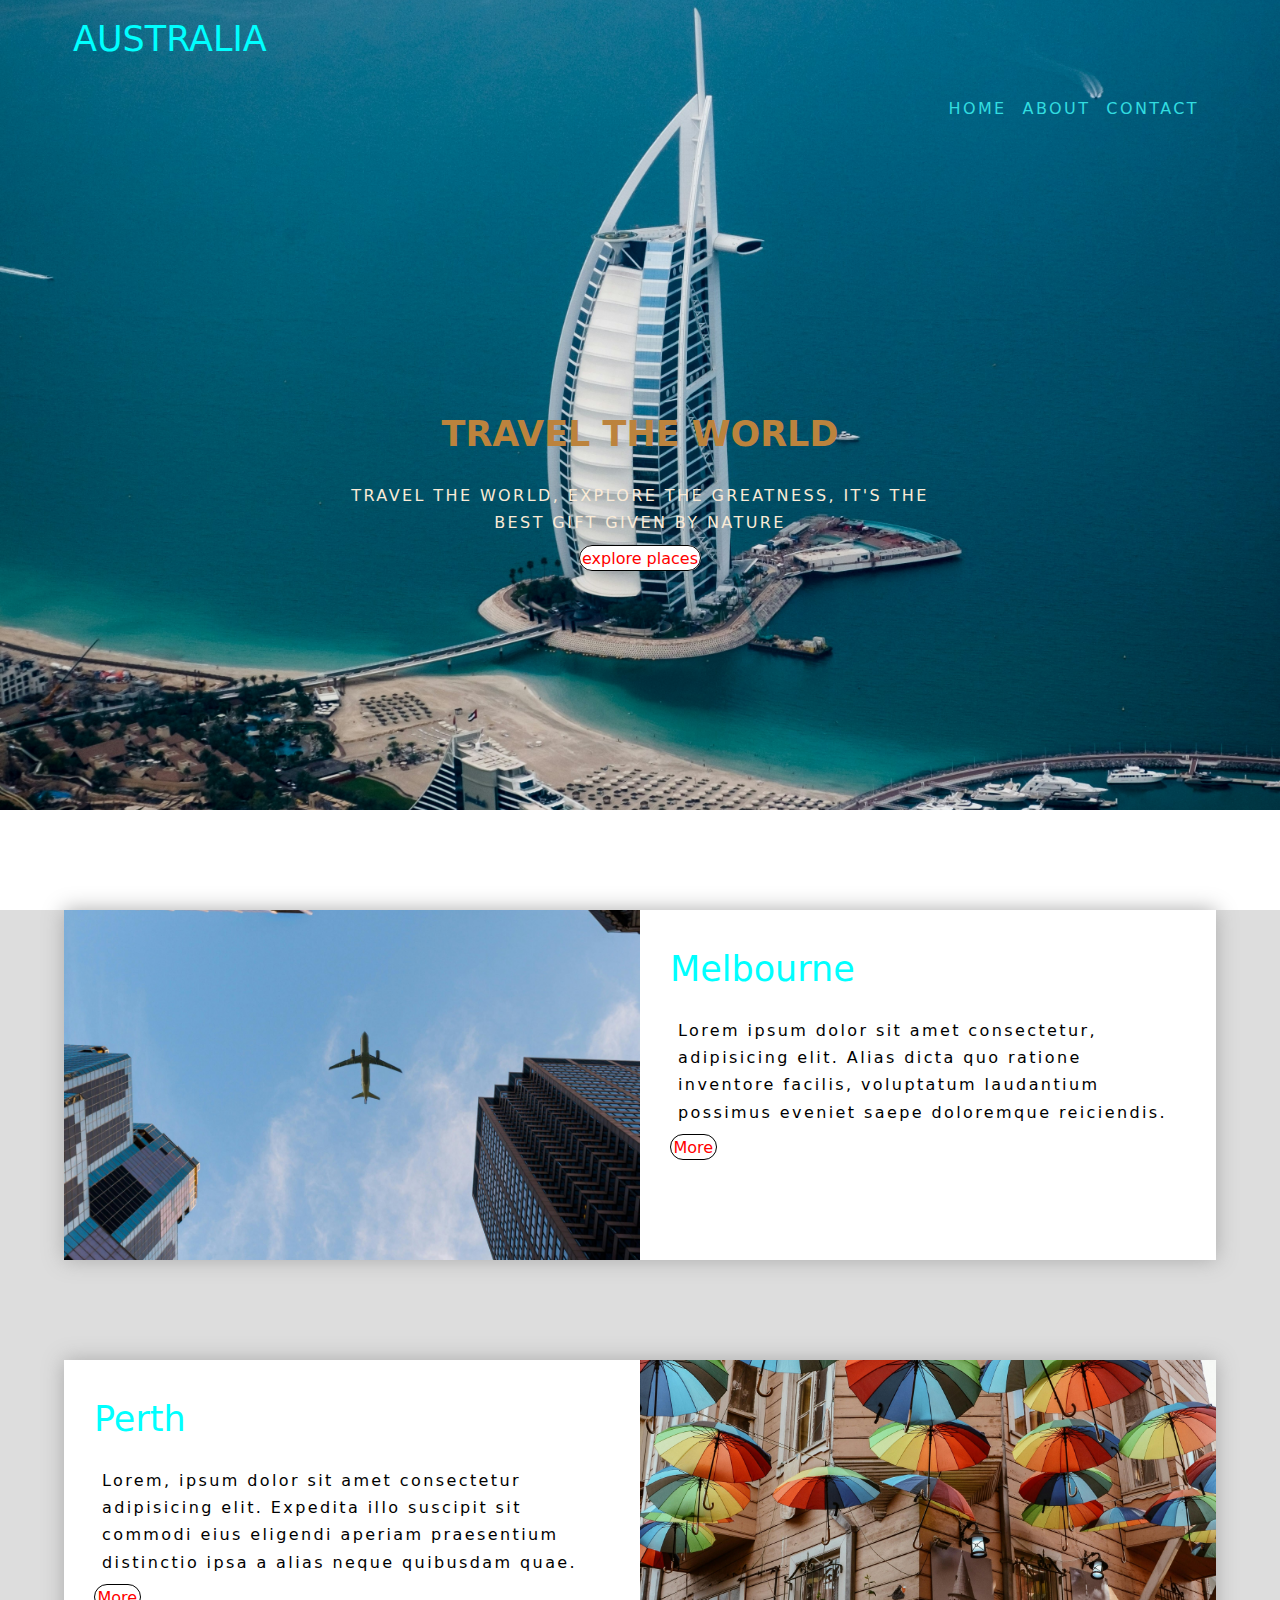
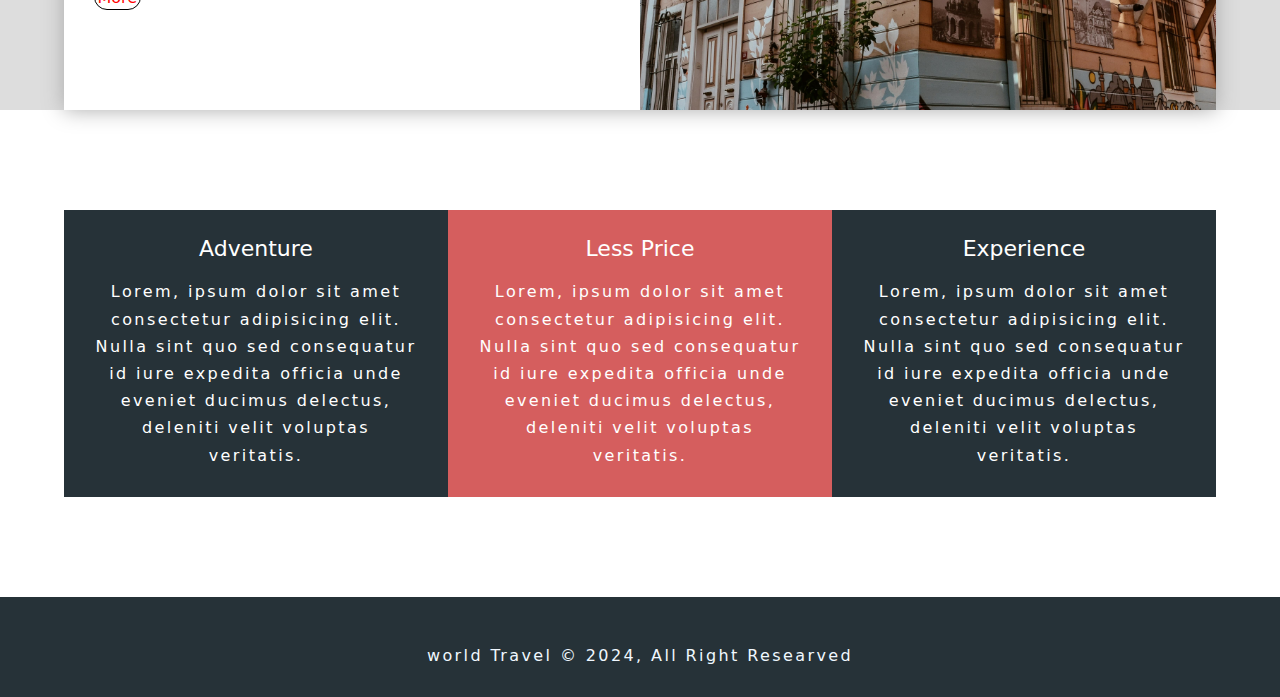
<file: index.html>
<!DOCTYPE html>
<html lang="en">
  <head>
      <meta charset="UTF-8">
      <meta name="viewport" content="width=device-width, initial-scale=1.0">
      <link rel="stylesheet" href="./CSS/style.css">
      <link rel="stylesheet" href="https://cdnjs.cloudflare.com/ajax/libs/font-awesome/6.5.1/css/all.min.css" integrity="sha512-DTOQO9RWCH3ppGqcWaEA1BIZOC6xxalwEsw9c2QQeAIftl+Vegovlnee1c9QX4TctnWMn13TZye+giMm8e2LwA==" crossorigin="anonymous" referrerpolicy="no-referrer" />
      <title>Travel Website</title>
  </head>
  <body>
        <header class="header">
             <nav class="navbar ">
                 <div class="container">
                   <h1 class="lg-heading ">AUSTRALIA</h1>
                      <ul class="nav-items">
                            <li class="nav-item"><a href="./home.html">Home</a></li>
                            <li class="nav-item"><a href="./about.html">About</a></li>
                            <li class="nav-item"><a href="./contact.html">Contact</a>
                           </li>
                     </ul>
                 </div>    
             </nav>

                <div class="header-content">
                    <h1 class="lg-heading text-light">Travel The World</h1>
                    <p class="text-light">travel the world, explore the greatness, it's the best gift given by nature</p>
                    <a href="#explore-places" class="btn btn-primary 
                    ">explore places</a>
                </div>
        </header>
             <section class="showcase" id="explore-places">
                   <div class="container">
                       <div class="row row1">
                          <div class="img-box">
                             <img src="./IMG/pexels-cameron-casey-1157255.jpg" alt="Descripton of image">
                          </div>
                          <div class="text-box">
                             <h2 class="lg-heading">Melbourne</h2>
                             <p>Lorem ipsum dolor sit amet consectetur, adipisicing elit. Alias dicta quo ratione inventore facilis, voluptatum laudantium possimus eveniet saepe doloremque reiciendis.</p>
                             <a href="./about.html" class="btn btn-primary text-red">More</a>
                          </div>
                       </div>
                       <div class="row row2">
                           <div class="img-box">
                              <img src="./IMG/pexels-gül-işık-2218344.jpg" alt="Descripton of image">
                           </div>
                           <div class="text-box">
                               <h2 class="lg-heading">Perth</h2>
                               <p>Lorem, ipsum dolor sit amet consectetur adipisicing elit. Expedita illo suscipit sit commodi eius eligendi aperiam praesentium distinctio ipsa a alias neque quibusdam quae.</p>
                               <a href="./about.html" class="btn btn-primary text-red">More</a>
                           </div>
                       </div>
                   </div>
             </section>
             <section class="feature">
                     <div class="container">

                         <div class="box-wrapper">
                            <div class="box box-1">
                              <!-- <i class="fa-solid fa-ball-pile"></i> -->
                              <!-- <i class="fa-thin fa-ball-pile"></i> -->
                             <h2 class="md-heading">Adventure</h2>
                             <p>Lorem, ipsum dolor sit amet consectetur adipisicing elit. Nulla sint quo sed consequatur id iure expedita officia unde eveniet ducimus delectus, deleniti velit voluptas veritatis.</p>
                            </div>
                            <div class="box box-2">
                             <h2 class="md-heading">Less Price</h2>
                             <p>Lorem, ipsum dolor sit amet consectetur adipisicing elit. Nulla sint quo sed consequatur id iure expedita officia unde eveniet ducimus delectus, deleniti velit voluptas veritatis.</p>
                            </div>
                            <div class="box box-3">
                             <h2 class="md-heading">Experience</h2>
                               <p>Lorem, ipsum dolor sit amet consectetur adipisicing elit. Nulla sint quo sed consequatur id iure expedita officia unde eveniet ducimus delectus, deleniti velit voluptas veritatis.</p>
                            </div>
                     </div>
                </div>
             </section>
                  <footer class="footer">
                    <div class="social-media">
                          <i class="fa-brands fa-facebook fa-4x"></i>
                          <i class="fa-brands fa-twitter fa-4x"></i>
                          <i class="fa-brands fa-instagram fa-4x"></i>
                          <i class="fa-brands fa-tiktok fa-4x"></i>
                        </div>
                      <p>world Travel &copy; 2024, All Right Researved</p>
                  </footer>
  </body>
</html>
</file>
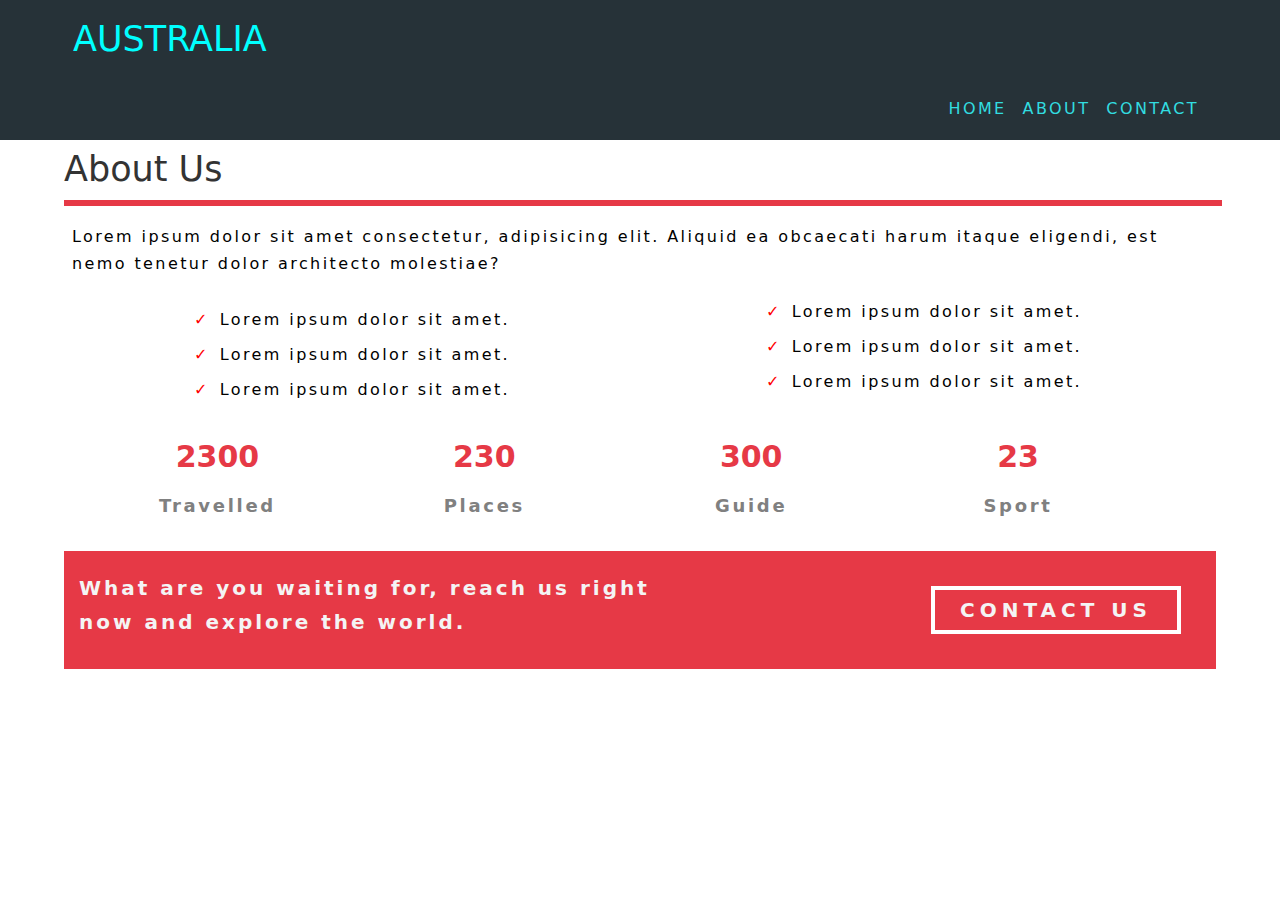
<file: about.html>
<!DOCTYPE html>
<html lang="en">
  <head>
    <meta charset="UTF-8">
    <meta name="viewport" content="width=device-width, initial-scale=1.0">
    <link rel="stylesheet" href="./CSS/style.css">
    <link rel="stylesheet" href="https://cdnjs.cloudflare.com/ajax/libs/font-awesome/6.5.1/css/all.min.css" integrity="sha512-DTOQO9RWCH3ppGqcWaEA1BIZOC6xxalwEsw9c2QQeAIftl+Vegovlnee1c9QX4TctnWMn13TZye+giMm8e2LwA==" crossorigin="anonymous" referrerpolicy="no-referrer" />
    <title>Travel Website</title>

</head>
<body>
  <nav class="navbar bg-dark">
    <div class="container">
      <h1 class="lg-heading "> AUSTRALIA
      </h1>
           <ul class="nav-items">
               <li class="nav-item"><a href="./home.html">Home</a></li>
               <li class="nav-item"><a href="./about.html">About</a></li>
               <li class="nav-item"><a href="./contact.html">Contact</a>
              </li>
           </ul>
    </div>
</nav>
      <section class="about">
          <div class="container">
            <h2 class="lg-heading text-black about-heading">About Us</h2>
            <p class="text-grey">Lorem ipsum dolor sit amet consectetur, adipisicing elit. Aliquid ea obcaecati harum itaque eligendi, est nemo tenetur dolor architecto molestiae?</p>
              <div class="about-wrapper">
                   <div class="left">
                         <ul>
                            <li>Lorem ipsum dolor sit amet.</li>
                            <li>Lorem ipsum dolor sit amet.</li>
                            <li>Lorem ipsum dolor sit amet.</li>
                         </ul>
                   </div>
                   <div class="right">
                           <ul>
                              <li>Lorem ipsum dolor sit amet.</li>
                              <li>Lorem ipsum dolor sit amet.</li>
                              <li>Lorem ipsum dolor sit amet.</li>
                           </ul>
                   </div>
              </div>
                       <div class="counts">
                                <div class="count-item count-item1">
                                <span>2300</span>
                                <p>Travelled</p>
                                </div>
                                <div class="count-item count-item2">
                                  <span>230</span> 
                                  <p>Places</p>
                                </div>
                                <div class="count-item count-item3">
                                <span>300</span>
                                <p>Guide</p>
                                </div>
                                <div class="count-item count-item4">
                                  <span>23</span>  
                                  <p>Sport</p>                  
                                </div>
                       </div>
                       <div class="cta-banner">
                           <div class="cta-banner-left">
                                  <p class="cta-line">What are you waiting for, reach us right now and explore the world.</p>
                           </div>
                           <div class="cta-banner-right">
                                  <a href="contact.html" class="btn-cta"> Contact Us</a>
                           </div>
                       </div>
          </div>
      </section>

       
</body>
</html>
</file>
<file: CSS/style.css>
*{
  margin: 0;
  padding: 0;
  box-sizing: border-box;
}
/* ########### html element stlying####### */
 html{
  font-size: 62.5%;
 }
 ul li{
  list-style: none;
 }

 a{
  font-size: 1.6rem;
  text-decoration: none;
 }
 p, li{
  font-size: 1.6em;
  margin: 0.5em;
  letter-spacing: 0.15em;
 }
  h1,h2, h3 {
  margin-bottom: 0.5em;
  letter-spacing: o.15em;
  font-weight: 500;
  
 }
 /* ################## Utility class ########### */
 .container{
  max-width: 1200px;
  width: 90%;
  margin: 0 auto;
  
 }
.lg-heading{
  font-size: 3.5rem;
  color: aqua;
  
  
}
 .md-heading{
  font-size: 2.2rem;
 }
 
  .text-light{
    color: #2484ad;
  }
   
  .text-black{
    color:#333 ;
  }

  .text-gray{
    color: #555;
  }
  .bg-dark{
    background-color:#263238;

  }


  .btn-cta{
    display: inline-block;
    padding: 0.5em 1,5em;
    font-weight: 500;
    text-transform: uppercase;
    margin:3rem;
  }

  .btn-primary{
    background-color: antiquewhite;
    border-radius: 10rem;
    color: red;
    padding: 0.25rem;
    border:1px solid black;
    background-color: white;
  } 
  .btn-primary:hover{
    background-color: grey;
  }

 
  body{
    font-family: system-ui, -apple-system, BlinkMacSystemFont, 'Segoe UI', Roboto, Oxygen, Ubuntu, Cantarell, 'Open Sans', 'Helvetica Neue', sans-serif;
    line-height: 1.7;
  }

  /* ############## header styling ################## */

   .header{
      position: relative;
      height: 90vh;
      background:  url(../IMG/christoph-schulz-7tb-b37yHx4-unsplash.jpg);
      background-position: center;
      background-repeat: no-repeat;
      background-size: cover;
      
}
 .navbar{
  padding: 1rem;
 }
 .header .logo, .header .navbar a{
  color: rgb(38, 20, 20);
  
 }
  .navbar .nav-items{ 
  display: flex;
  justify-content: flex-end;
  margin-top: 1rem;
  text-transform: uppercase;
 }

 .navbar a:link,
 .navbar a:visited{
  color: rgb(50, 221, 224);
 }

 .navbar a:hover{
  border-bottom: 1px solid white;
 }

 /* ################ header content styling ################ */

 .header-content{
  text-align: center;
  /* border: 2px solid white; */
  position: absolute;
  top: 50%;
  left: 50%;
  transform: translate(-50%);
  
 }
 .header-content h1{
  text-transform: uppercase;
  font-weight: 700;
  color: rgb(188, 131, 61);
 }
 
 .header-content p{
  text-transform: uppercase;
  color: antiquewhite;
 }

 /* ########################### showcase section styling##################
 */

 .showcase{
  background-color: #ddd;
  padding: 10 rem 0 ;
 }

 .row{
  height: 350px;
  background: #fff;
  box-shadow:0px 0px 20px 0px #aaa;
 }
 
 .row1{
  margin-top: 10rem;
  margin-bottom: 10rem;
  /* margin-top: 10rem; */
 }

 .row1 .img-box, .row2 .text-box{
  float: left;
  width: 50%;
 }

 .row2 .img-box, .row1 .text-box{
  float: right;
  width: 50%;
 }
 .row .img-box{
  height: 100%;
 }
 .row .text-box{
  padding: 3rem;
 }

 .row .img-box img{
  display: inline-block;
  width: 100%;
  height: 100%;
  object-fit: cover;
 } 
 .row::after{
  content: '';
  display: block;
  clear: both;
 }
 /* ######################## feature section styling ########### */

 .feature{
  padding: 10rem 0;
 }
 .box-wrapper{
  /* border: 2px solid green; */
  box-shadow: #263238;
 }
 .box{
  width: 33.3333333%;
  float:left;
  /* border: 2px solid red; */
  padding:2rem ;
  text-align: center;
 }
 .box-1, .box-3{
  background-color: #263238;
  color: white;
 }
 .box-2{
  background-color: rgb(213, 94, 94);
  color: white;
 }
 .box-wrapper::after{
  content: '';
  display: block;
  clear: both;
 }
/* ########## footer styling ##########
 */
 .footer{
  background-color: #263238;
  color: aliceblue;
  text-align: center;
  padding:2rem ;
  /* margin-top: 10ren; */

 }
 .social-media i{
  margin: 2rem ;
 }
/* ################### About styling ################ */

.about{
  padding: 5rem o;
}
.about-heading::after{
  content: '';
  /* color: #e63946; */
  display: block;
  border: 3px solid #e63946;
  width: 100%;
}

/* ################### About wrapper    ############### */
.about-wrapper{
  /* border: 2px solid black; */
  text-align: center;
  margin-top: 2rem;
}
.about-wrapper .left{
  float:left;
  width: 50%;
}

about-wrapper .right{
  float: right;
  width: 50%;
}
.about-wrapper::after{
  content: '';
  display: block;
  clear: both;
}
.about-wrapper li::before{
  content:'\2713';
  color: red;
  font-weight: bold;
  padding-right:1rem ;

}

/* ############## count styling  ########################## */
.counts{
  /* border: 2px solid black; */
  margin: 2rem;
  
}
.count-item{
  float: left;
  width: 24%;
  text-align: center;
  /* border: 2px solid red; */
  
}
.counts::after{
  content: '';
  display: block;
  clear: both;
  color: #e63946;
}
.count-item span{
  font-size: 3rem;
  font-weight: 700;
  color: #e63946
}
.count-item p{
  font-weight: 700;
  color: grey;
  font-size: 1.8rem;
}
/* ############# banner styling ############### */
.cta-banner{
  background-color: #e63946;
  color: #f4f4f4;
  padding: 0.5rem;
  box-shadow: 5px 5px 10px color rgba(0, 0, 0, 0.133);
  margin-top: 1rem;
}
.cta-banner-left{
width: 55%;
float: left;
}
.cta-banner-right{
  width: 40%;
  float: right;
  text-align: right;

}
.cta-line{
  font-weight: 700;
  font-size: 2rem;
  margin-top: 1.5rem;
}
.btn-cta{
  text-align: center;
  display: inline-block;
  font-weight: 700;
  font-size: 2rem;
  text-transform: uppercase;
  padding:0.3rem 2.5rem;
  letter-spacing: 0.5rem;
  border: 4px solid white;
  color: #f4f4f4;
}
.cta-banner::after{
  content: '';
  display: block;
  clear: both;

}
/* ################### contact styling ################### */
.contact-form{
 padding: 5rem o;
 background: #f7f7f7;
}

.form-wrapper::after{
  content: '';
  display: block;
  clear: both;
}
.form-wrapper .company-address{
  height: 760px;
  width: 49%;
  float: left;
  padding: 1rem;
}
.form-wrapper .company-address i{
  display: inline-block;
  margin: 1rem;
}
.form-wrapper .company-address h2{
  display: inline-block;
  text-transform: uppercase;
}
.form-wrapper .company-address img{
 max-width: 50%;
 min-height: 10rem;
 object-fit: cover;
 object-position: right;

}
.form-wrapper .form{
width: 49%;
float: right;

}

/* ################# form styling ##################### */
.form-wrapper .form{
  height:760px ;
  font-size: 1.6rem;
  width: 49%;
  float: right;
}
.form h1::after{
  content: '';
  display: block;
  border: 3px solid #ee4758;
  width: 100%;
}
.form-wrapper .form label{
  display: block;
}
.form-wrapper .form input{
  padding: 0.2rem;
  width: 100%;
}
.form-wrapper .form-group{
  margin-bottom: 1.2rem;
}
.form-wrapper .form lebel::after{
  content: '';
  color: #e63946;
}

.form-wrapper .form textarea{
  width:100%;
  color: #e63946;
  height: 300px;
  padding: 1rem;

}
.form-btn{
  display: block;
  margin: 0 auto;
  padding: 0.5em 3em;
  font-size: 1.8rem;
  text-transform: uppercase;
  background-color: #e63946;
  color: white;
  outline: none;
  border: none;
  cursor: pointer;
}
/* ###################### media queries ############## */
@media(max-width: 500px){
   html{
    font-size: 50%;
   }
   .navbar .nav-items, .navbar .logo{
    float: none;
    display: block;
    width: 100%;
    text-align: center;
   }
     .row{
      height: auto;
      width: 100%;
     }
     .row .img-box,
     .row .text-box{
      font: none;
      width: 100%;
      text-align: center;
      
     }
     .feature .box{
      float: none;
      width: 100%;
      text-align: center;
     }
     .feature .box-2,
     .feature .box-3{
      text-align: center;
    
     }
     .cta-banner-left,
     .cta-banner-right{
      float: none;
      width: 100%;
      text-align: center;
     }
     .form-wrapper .company-address{
       float: none;
       width: 100%;
       height: auto;
       margin-bottom: 5rem;
     }
     .form-wrapper .form{
      float: none;
      width: 100%;
      height: auto;
     }

}
</file>
